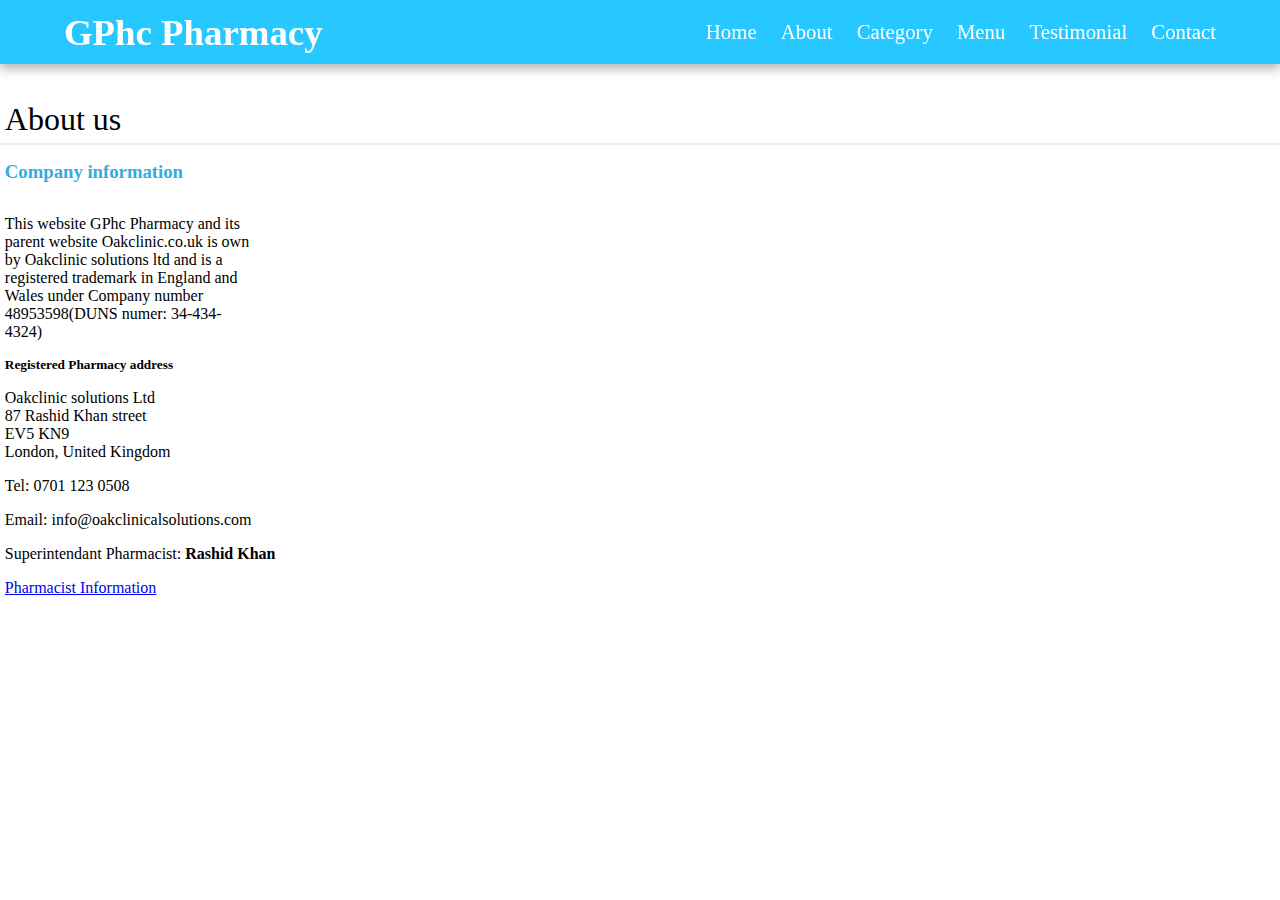
<file: about.html>
<!DOCTYPE html>
<html>
<head>
	<meta charset="utf-8">
	<meta name="viewport" content="width=device-width, initial-scale=1">
	<link rel="stylesheet" href="css/pharmacy.css">
	<title>About Us</title>
	<style>
		#sections {
			padding-top: 4rem;
		}

		#about h1 {
			padding: .3rem;
			margin-top: 2rem;
			font-weight: 300;
			border-bottom: 2px solid #eee;
		}
		#company-information {
			padding: 0 .3rem;
		}
		#company-information h3 {
		    color: #33ace0;
		    padding: 1rem 0;
		}
		#company-information p {
			margin: 1rem 0;
		}
		#super {
			font-weight: bold;
		}
    	@media (min-width: 1050px){
		    #company-info-text {
		    	width: 20%;
		    }
		}

	</style>
</head>
<body>
	<!-- Navbar -->
    <nav class="navbar">
        <div class="navbar-container container">
            <input type="checkbox" name="" id="">
            <div class="hamburger-lines">
                <span class="line line1"></span>
                <span class="line line2"></span>
                <span class="line line3"></span>
            </div>
            <ul class="menu-items">
                <li><a href="./index.html">Home</a></li>
                <li><a href="./about.html">About</a></li>
                <li><a href="#">Category</a></li>
                <li><a href="#">Menu</a></li>
                <li><a href="#">Testimonial</a></li>
                <li><a href="#">Contact</a></li>
            </ul>
            <h1 class="logo">GPhc Pharmacy <i class="fas fa-prescription-bottle-alt"></i> </h1>
        </div>
    </nav>

    <div id="sections">
    	<section id="about">
    		<h1>About us</h1>
    	</section>

    	<div id="company-information">
    		<h3>Company information</h3>
	    	<p id="company-info-text">This website GPhc Pharmacy and its parent website Oakclinic.co.uk is own by
	    		Oakclinic solutions ltd and is a registered trademark in England and Wales
	    		under Company number 48953598(DUNS numer: 34-434-4324)
	    	</p>
			
			<h5>Registered Pharmacy address</h5>
    		
    		<p>Oakclinic solutions Ltd<br>
    			87 Rashid Khan street<br>
    			EV5 KN9<br>
    			London, United Kingdom<br>
    		</p>
    		
    		<p>Tel: 0701 123 0508</p>
    		
    		<p>Email: info@oakclinicalsolutions.com</p>

    		<p>Superintendant Pharmacist: <span id="super">Rashid Khan</span></p>

    		<a href="https://www.pharmacyregulation.org/">Pharmacist Information</a> 

    

    	</div>

    </div>
</body>
</html>
</file>
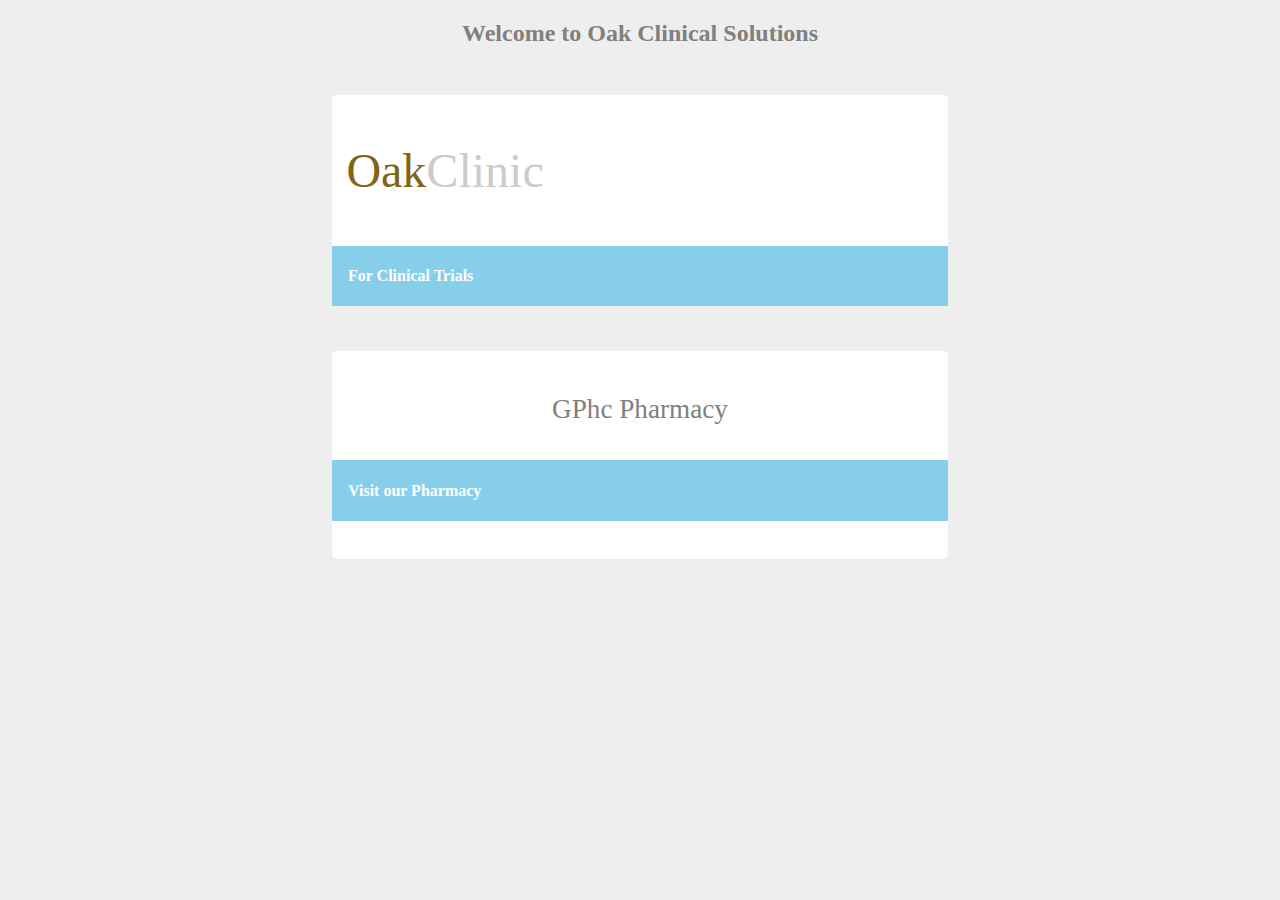
<file: old-index.html>
<!DOCTYPE html>
<html>
<head>
	<meta charset="utf-8">
	<meta name="viewport" content="width=device-width, initial-scale=1">
  	<link rel="stylesheet" href="https://use.fontawesome.com/releases/v5.6.3/css/all.css" integrity="sha384-UHRtZLI+pbxtHCWp1t77Bi1L4ZtiqrqD80Kn4Z8NTSRyMA2Fd33n5dQ8lWUE00s/" crossorigin="anonymous">
	<title>Oak Clinical Solutions</title>
	<style>
		body{
			background: #eee;
		}
		#heading {
			color: grey;
		}
		#links {
		    padding: 0rem 1rem;
		}

		.link-container {
	    	background: #fff;
			height: 13rem;
			width:  80%;
			margin: 3rem auto;
			border-radius: 5px;
			cursor: pointer;
		}


		/*Oak */
		#oak-link-content {
			font-size: 3rem;
			color: #CCC;
			padding: 3rem 0.3em;

		}
		#oak-link-content span{
			color: #806517;
		}

		/*GHPC*/
		#gphc-link-content {
	    	font-size: 1.7rem;
			color: grey;
			padding: 0.3em;	
		    padding-top: 1rem;
			text-align: center;
		}

		#gphc-link-content span i {
			color: red;
			font-size: 3rem;
		}
	

		.footer {
			padding: 0rem 1rem;
			display: flex;
		    justify-content: space-between;
		    align-items: center;
		    background: skyblue;
		    color: #fff;
		}
		@media (min-width: 1050px){
		    .link-container {
		    	width: 50%;
		    }
		    #heading {
		    	text-align: center;
		    }
		}
	</style>
</head>
<body>
	<h2 id="heading">Welcome to Oak Clinical Solutions</h2>
	<div id="links">
		<div class="link-container" id="oak-clinic-link">
			<div id="oak-link-content">
				<span><i class="fas fa-tree"></i> Oak</span>Clinic
			</div>

			<div class="footer"> 
				<h4>For Clinical Trials</h4>
				<i class="fas fa-chevron-right"></i>
			</div>

		</div>

		<div class="link-container" id="gphc-pharmacy">
			
			<div id="gphc-link-content">
				<span><i class="fas fa-prescription-bottle-alt"></i></span>
				<p>GPhc Pharmacy</p>
			</div>

			<div class="footer"> 
				<h4>Visit our Pharmacy</h4>
				<i class="fas fa-chevron-right"></i>
			</div>

		</div>	
	</div>

	<script>
		document.getElementById('oak-clinic-link').addEventListener('click', () => {
			window.location.href = './oak.html'
		})
		document.getElementById('gphc-pharmacy').addEventListener('click', () => {
			window.location.href = './pharmacy.html'
		})

	</script>

</body>
</html>
</file>
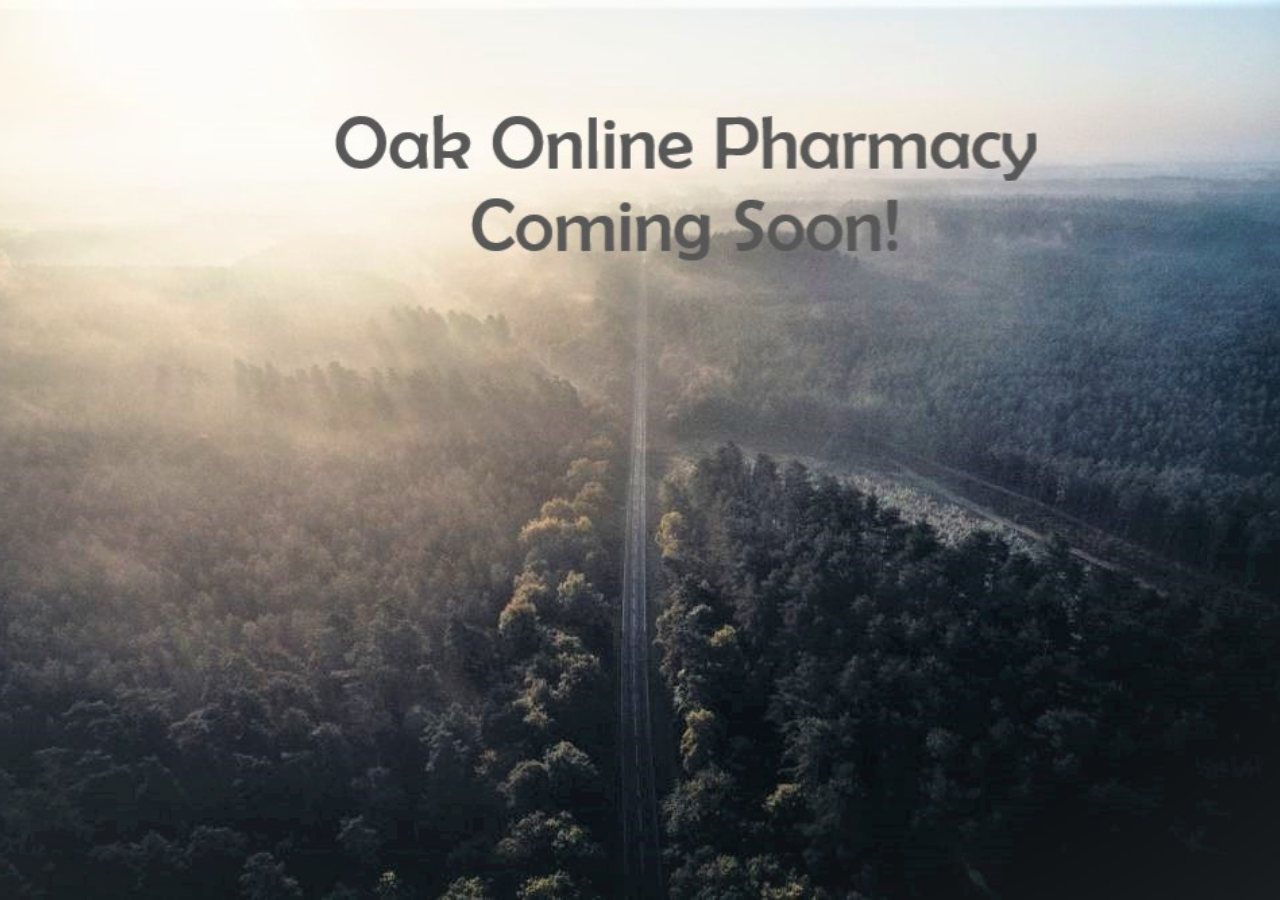
<file: pharmacy.html>
<html lang="en">
<head>
    <meta charset="UTF-8">
    <meta http-equiv="X-UA-Compatible" content="IE=edge">
    <meta name="viewport" content="width=device-width, initial-scale=1.0">
  	<link rel="stylesheet" href="https://use.fontawesome.com/releases/v5.6.3/css/all.css" integrity="sha384-UHRtZLI+pbxtHCWp1t77Bi1L4ZtiqrqD80Kn4Z8NTSRyMA2Fd33n5dQ8lWUE00s/" crossorigin="anonymous">
    <link rel="stylesheet" href="css/pharmacy.css">
    <title>GPHC PHARMACY</title>
    <style>
/*    	body {
    		background: #f2f5fc;
    	}*/
    	#top {
    		padding-top: 4rem;
    	}

    	/*Options*/
    	#options-header {
    		padding: 2rem 0;
    	}
    	#options-header h1 {
    		color: #006CB9;
    		text-align: center;
    	}
    	#options-container {
    		display: flex;
		    flex-wrap: wrap;
    	}

    	.option {
    		width: 45%;
    		height: 9rem;
    		background: black;
    		margin: 2.5%;
    		border-radius: 10px;
    	}
    	.option-img {
    		background: #29ABE2;
		    width: 100%;
    		height: 25%;
    		display: flex;
		    justify-content: center;
		    align-items: center;
		    border-bottom-left-radius: 10px;
    		border-bottom-right-radius: 10px;
    	}
    	.option-img p {
    		color: #fff;
    	}
    	#options button {
    		border: none;
		    display: flex;
		    margin: 1rem auto;
		    color: #fff;
		    background: blue;
		    padding: 1rem;
		    border-radius: 5px;
    	}

    	/*Pharmacists*/
    	#pharmacists {
    		margin: 1rem 0;
    		background: #fff;
    	}
    	#pharmacists h1 {
    		text-align: center;
    		color: #006CB9;
    		padding: 1rem 0;
    	}
    	#pharmacists p {
    		text-align: center;
    		color: grey;
    		padding: 1rem 0;
    	}
    	.pharmacist {
    		display: flex;
    		margin: 2rem 0;
    	}

    	.pharmacist-img img {
    		height: 11rem;
    		margin-right: 1rem;
    	}

    	.pharmacist-heading h1 {
    		text-align: start;
    	}
    	.pharmacist-heading p {
    		text-align: start !important;
    	}
    	.pharmacist-text h5 {
    		color: #29ABE2;
    	}

    	/*Video*/
    	#video {
    		margin: 1rem 0;
    	}
    	#video h1 {
    		color: #006CB9;
    		text-align: center;
    		margin: 1rem 0;
    	}

    	/*About*/
    	#about {
    		margin: 1rem 0;
    	}
    	#about {
    		text-align: center;
    	}
    	#about h4 {
    		color: green;
    		cursor: pointer;
    	}
    	#about h4 i {
    		color: red;
    	}






    	@media (min-width: 850px){
		    #sections {
		    	width: 70%;
    			margin: auto;
		    }
		}
    	@media (min-width: 1050px){
		    #sections {
		    	width: 50%;
    			margin: auto;
		    }
		}
    	@media (min-width: 1450px){
		    #sections {
		    	width: 40%;
    			margin: auto;
		    }
		}
		#temporary-container {
		    font-family: sans-serif;
		    text-align: center;
		    height: 100vh;
		    background: url(./img/online-pharmacy-soon.jpg) fixed center no-repeat;
		    background-size: cover;
		    color: black;
		    font-size: 1.2rem;
		}
    </style>
</head>
<body>
	<div id="temporary-container"></div>

<!--     <nav class="navbar">
        <div class="navbar-container container">
            <input type="checkbox" name="" id="">
            <div class="hamburger-lines">
                <span class="line line1"></span>
                <span class="line line2"></span>
                <span class="line line3"></span>
            </div>
            <ul class="menu-items">
                <li><a href="./index.html">Home</a></li>
                <li><a href="./about.html">About</a></li>
                <li><a href="#">Category</a></li>
                <li><a href="#">Menu</a></li>
                <li><a href="#">Testimonial</a></li>
                <li><a href="#">Contact</a></li>
            </ul>
            <h1 class="logo">GPhc Pharmacy <i class="fas fa-prescription-bottle-alt"></i> </h1>
        </div>
    </nav>

    <div id="sections">

	    <section id="top">
	       	<div id="banner">
				<img src="https://st3.depositphotos.com/1258191/17023/i/600/depositphotos_170238576-stock-photo-confident-doctor-with-arms-crossed.jpg" width="100%" height="200">
			</div>	
	    </section>

	   <section id="options">
	   		<div id="options-header">
	   			<h1>Prescriptions in a few <h1>
				<h1>Easy steps<h1>
	   		</div>
	   		<div id ="options-container">
	   			<div class="option">
	   				<img src="https://www.medexpress.co.uk/images/medexpress-resources/img/thumbnails/ed.webp" width="100%" height="75%">
	   				<div class="option-img">
	   					<p>Erectile Dysfunction</p>
	   				</div>
	   			</div>
	   			<div class="option">
	   				<img src="https://www.medexpress.co.uk/images/336x240/product-images/coronavirus-home-test-kit.webp" width="100%" height="75%">
	   				<div class="option-img">
	   					<p>COVID-19 Testing</p>
	   				</div>
	   			</div>
	   			<div class="option">
	   				<img src="https://www.medexpress.co.uk/images/medexpress-resources/img/thumbnails/migraine.webp" width="100%" height="75%">
	   				<div class="option-img">
	   					<p>Migraine</p>
	   				</div>
	   			</div>
				<div class="option">
	   				<img src="https://www.medexpress.co.uk/images/medexpress-resources/img/thumbnails/period-delay.webp" width="100%" height="75%">
	   				<div class="option-img">
	   					<p>Period Delay</p>
	   				</div>
	   			</div>
	   			<div class="option">
	   				<img src="https://www.medexpress.co.uk/images/medexpress-resources/img/thumbnails/inhaler.webp" width="100%" height="75%">
	   				<div class="option-img">
	   					<p>Asthma</p>
	   				</div>
	   			</div>
	   			<div class="option">
	   				<img src="https://www.medexpress.co.uk/images/medexpress-resources/img/thumbnails/sexual-health.webp" width="100%" height="75%">
	   				<div class="option-img">
	   					<p>Herpes</p>
	   				</div>
	   			</div>
	   			<div class="option">
	   				<img src="https://www.medexpress.co.uk/images/medexpress-resources/img/thumbnails/acne.webp" width="100%" height="75%">
	   				<div class="option-img">
	   					<p>Acne</p>
	   				</div>
	   			</div>
	   			<div class="option">
	   				<img src="https://www.medexpress.co.uk/images/medexpress-resources/img/thumbnails/hair-loss.webp" width="100%" height="75%">
	   				<div class="option-img">
	   					<p>Hair Loss</p>
	   				</div>
	   			</div>
	   		</div>
	   		<button>View More Treatements</button>
	   </section>

	   <section id="pharmacists">
	   		<h1>Our Qualified Team</h1>
	   		<p>Our doctors are UK based and are registerd with the General Pharmaceutical Council(GPhc)</p>
	   		<div class="pharmacists-containers">
	   			<div class="pharmacist">
	   				<div class="pharmacist-img">
	   					<img src="https://www.medexpress.co.uk/images/medexpress-resources/img/staff/clare-morrison.webp">
	   				</div>
	   				<div class="pharmacist-text">
	   					<div class="pharmacist-heading">
   							<h3>Dr Clare Morrison</h3>
	   						<p>General Practitioner Consultant</p>
	   					</div>
	   					<h5>GMC 3441561</h5>
	   				</div>
	   			</div>
	   			<div class="pharmacist">
	   				<div class="pharmacist-img">
	   					<img src="https://www.medexpress.co.uk/images/medexpress-resources/img/staff/avnish-patel.webp">
	   				</div>
	   				<div class="pharmacist-text">
	   					<div class="pharmacist-heading">
   							<h3>Dr Rashid Khan</h3>
	   						<p>Pharmacist</p>
	   					</div>
	   					<h5>GMC 2343433</h5>
	   				</div>
	   			</div>
	   			<div class="pharmacist">
	   				<div class="pharmacist-img">
	   					<img src="https://www.medexpress.co.uk/images/medexpress-resources/img/staff/liyya-patel.webp">
	   				</div>
	   				<div class="pharmacist-text">
	   					<div class="pharmacist-heading">
   							<h3>Dr Liyya Patel</h3>
	   						<p>Superintedant Pharmacist</p>
	   					</div>
	   					<h5>GMC 3441561</h5>
	   				</div>
	   			</div>
	   		</div>
	   </section>

	   <section id="video">
	   		<h1>Watch our video</h1>
	   		<iframe width="100%" height="315" src="https://www.youtube.com/embed/fVYZfhmCBKw?controls=0" title="YouTube video player" frameborder="0" allow="accelerometer; autoplay; clipboard-write; encrypted-media; gyroscope; picture-in-picture" allowfullscreen></iframe>
	   </section>

	   <section id="about">
	   		<h4>Learn About Us Today <i class="fas fa-arrow-right"></i> </h4>
	   </section>
   </div>
   <script>
   		document.getElementById('about').addEventListener('click', () => {
			window.location.href = './about.html'
		})
   </script> -->
</body>
</html>
</file>
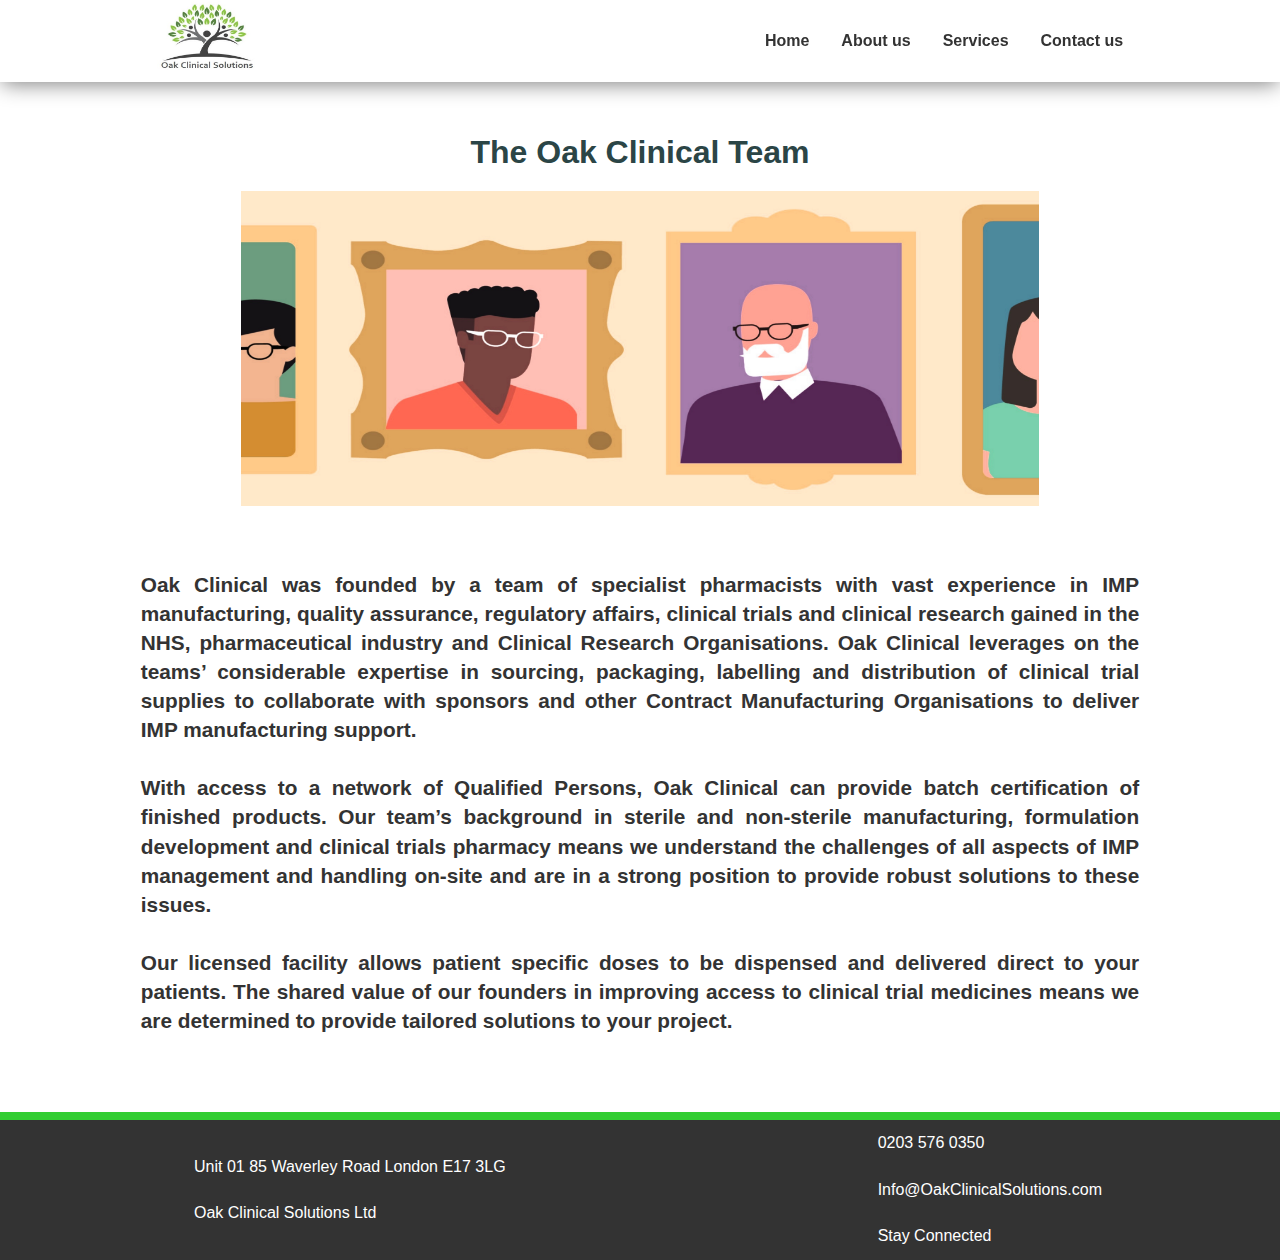
<file: team.html>
<!DOCTYPE html>
<html>
<head>
	<meta charset="utf-8">
	<meta name="viewport" content="width=device-width, initial-scale=1">
	  <meta http-equiv="X-UA-Compatible" content="ie=edge">
  <link rel="stylesheet" href="https://use.fontawesome.com/releases/v5.6.3/css/all.css" integrity="sha384-UHRtZLI+pbxtHCWp1t77Bi1L4ZtiqrqD80Kn4Z8NTSRyMA2Fd33n5dQ8lWUE00s/" crossorigin="anonymous">
  <link rel="stylesheet" href="css/style.css">
  <link rel="stylesheet" media="screen and (max-width: 768px)" href="css/mobile.css">
  <link rel="stylesheet" media="screen and (min-width: 1100px)" href="css/widescreen.css">
  <title>Oak Clinic | Pharmacy</title>
  <style>
  	#main-footer {

  	}
  	#team-header {

  		
  	}
  	
  	#team-header-img {
      height: 35vh;
	    width: 80%;
	    margin: 0 auto;
  	}
  	#team-header img{
  		width: 100%;
  		height: 100%;
  	}
  
  </style>
</head>
<body>
	<nav id="navbar">
	    <h1 class="logo">
	      <img width="100" height="70" src="./img/logo3.jpg">
	    </h1>
	    <ul>
	      <li><a href="./index.html">Home</a></li>
	      <!-- <li id="about-btn"><a href="javascript:void(0);">About</a></li> -->

	       <div class="dropdown">
	          <button class="dropbtn">About us
	            <i class="fa fa-caret-down"></i>
	          </button>
	          <div class="dropdown-content">
	            <a href="./vision.html">Our Vision</a>
	            <a href="./values.html">Our Values</a>
	            <a href="./team.html">Our Team</a>
	          </div>
	        </div>

	      <li><a href="./index.html#services">Services</a></li>

<!-- 	      <div class="dropdown">
	        <button class="dropbtn">Resources
	          <i class="fa fa-caret-down"></i>
	        </button>
	        <div class="dropdown-content">
	          <a href="#">News</a>
	          <a href="#">RSS Feed</a>
	        </div>
	      </div> -->
	      
	      <li><a href="./contact.html">Contact us</a></li>
	    </ul>
    </nav>

    <section>
    	
    	<div id="team-container">
    		
    		<div id="team-content-filter">
    			<div id="team-header" class="pages-header">
    				<h1 class="pages-header">The Oak Clinical Team</h1>
    				<div id="team-header-img">
    					<img src="./img/team.jpg">
    				</div>
    				
    			</div>

	    		<p id="team-meambers-info">Oak Clinical was founded by a team of specialist pharmacists with vast experience in IMP manufacturing, quality assurance, regulatory affairs, clinical trials and clinical research gained in the NHS, pharmaceutical industry and Clinical Research Organisations. Oak Clinical leverages on the teams’ considerable expertise in sourcing, packaging, labelling and
				distribution of clinical trial supplies to collaborate with sponsors and other Contract
				Manufacturing Organisations to deliver IMP manufacturing support. <br><br>
				
				With access to a network of Qualified Persons, Oak Clinical can provide batch certification of
				finished products. Our team’s background in sterile and non-sterile manufacturing,
				formulation development and clinical trials pharmacy means we understand the challenges
				of all aspects of IMP management and handling on-site and are in a strong position to
				provide robust solutions to these issues. <br><br>

				Our licensed facility allows patient specific doses to be dispensed and delivered direct to
				your patients. The shared value of our founders in improving access to clinical trial
				medicines means we are determined to provide tailored solutions to your project.
				<br><br>


			</p>
				
			</div>
    	</div>
    </section>


	<footer id="main-footer">
    <div id="contact-home-full">
      <div id="contact-home-left">
        <div class="contact-home-object">
          <i class="fas fa-map-marker-alt"></i>
          <p>Unit 01 85 Waverley Road London E17 3LG</p>
        </div>
        <div class="contact-home-object">
          <i class="fas fa-copyright"></i>
          <p>Oak Clinical Solutions Ltd</p>
        </div>
      </div>

      <div id="contact-home-right">
        <div class="contact-home-object">
          <i class="fas fa-mobile-alt"></i>
          <p>0203 576 0350</p>
        </div>
        <div class="contact-home-object">
          <i class="fas fa-at"></i>
          <p><a href="mailto:Info@OakClinicalSolutions.com">Info@OakClinicalSolutions.com</a></p>
        </div>
        <div class="contact-home-object">
          <i class="fab fa-linkedin"></i>
          <p><a href="https://www.linkedin.com/company/oak-clinical-solutions-ltd/about/?viewAsMember=true">Stay Connected</a></p>
        </div> 
      </div>
    </div>
  </footer>

</body>
</html>
</file>
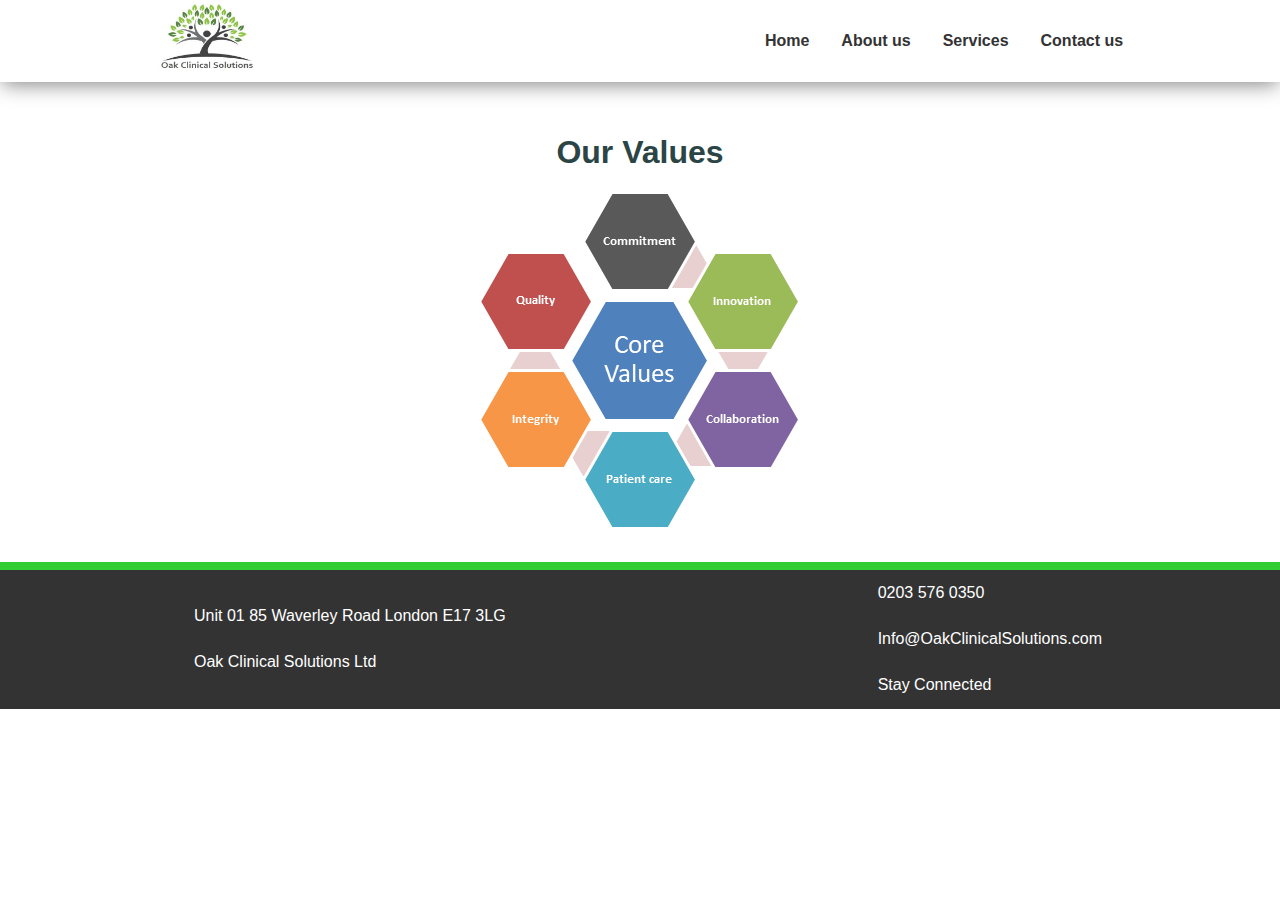
<file: values.html>
<!DOCTYPE html>
<html>
<head>
	<meta charset="utf-8">
	<meta name="viewport" content="width=device-width, initial-scale=1">
	<title></title>
 <link rel="stylesheet" href="https://use.fontawesome.com/releases/v5.6.3/css/all.css" integrity="sha384-UHRtZLI+pbxtHCWp1t77Bi1L4ZtiqrqD80Kn4Z8NTSRyMA2Fd33n5dQ8lWUE00s/" crossorigin="anonymous">
  <link rel="stylesheet" href="css/style.css">
  <link rel="stylesheet" media="screen and (max-width: 768px)" href="css/mobile.css">
  <link rel="stylesheet" media="screen and (min-width: 1100px)" href="css/widescreen.css">

  <style>
    #values-content {
      padding: 2rem 0;
    }
  	#values-content-img {
  		display: flex;
	    justify-content: center;
	    align-items: center;
  	}
  </style>
</head>
<body>
	<nav id="navbar">
	    <h1 class="logo">
	      <img width="100" height="70" src="./img/logo3.jpg">
	    </h1>
	    <ul>
	      <li><a href="./index.html">Home</a></li>
	       <div class="dropdown">
	          <button class="dropbtn">About us
	            <i class="fa fa-caret-down"></i>
	          </button>
	          <div class="dropdown-content">
	            <a href="./vision.html">Our Vision</a>
	            <a href="./values.html">Our Values</a>
	            <a href="./team.html">Our Team</a>
	          </div>
	        </div>

	      <li><a href="./index.html#services">Services</a></li>
	      
	      <li><a href="./contact.html">Contact us</a></li>
	    </ul>
    </nav>

    <section id="values-content">
      <h1 class="pages-header">Our Values</h1>

      <div id="values-content-img">
        <img src="./img/values2.png">
      </div>
    </section>

<footer id="main-footer">
    <div id="contact-home-full">
      <div id="contact-home-left">
        <div class="contact-home-object">
          <i class="fas fa-map-marker-alt"></i>
          <p>Unit 01 85 Waverley Road London E17 3LG</p>
        </div>
        <div class="contact-home-object">
          <i class="fas fa-copyright"></i>
          <p>Oak Clinical Solutions Ltd</p>
        </div>
      </div>

      <div id="contact-home-right">
        <div class="contact-home-object">
          <i class="fas fa-mobile-alt"></i>
          <p>0203 576 0350</p>
        </div>
        <div class="contact-home-object">
          <i class="fas fa-at"></i>
          <p><a href="mailto:Info@OakClinicalSolutions.com">Info@OakClinicalSolutions.com</a></p>
        </div>
        <div class="contact-home-object">
          <i class="fab fa-linkedin"></i>
          <p><a href="https://www.linkedin.com/company/oak-clinical-solutions-ltd/about/?viewAsMember=true">Stay Connected</a></p>
        </div> 
      </div>
    </div>
  </footer>
</body>
</html>
</file>
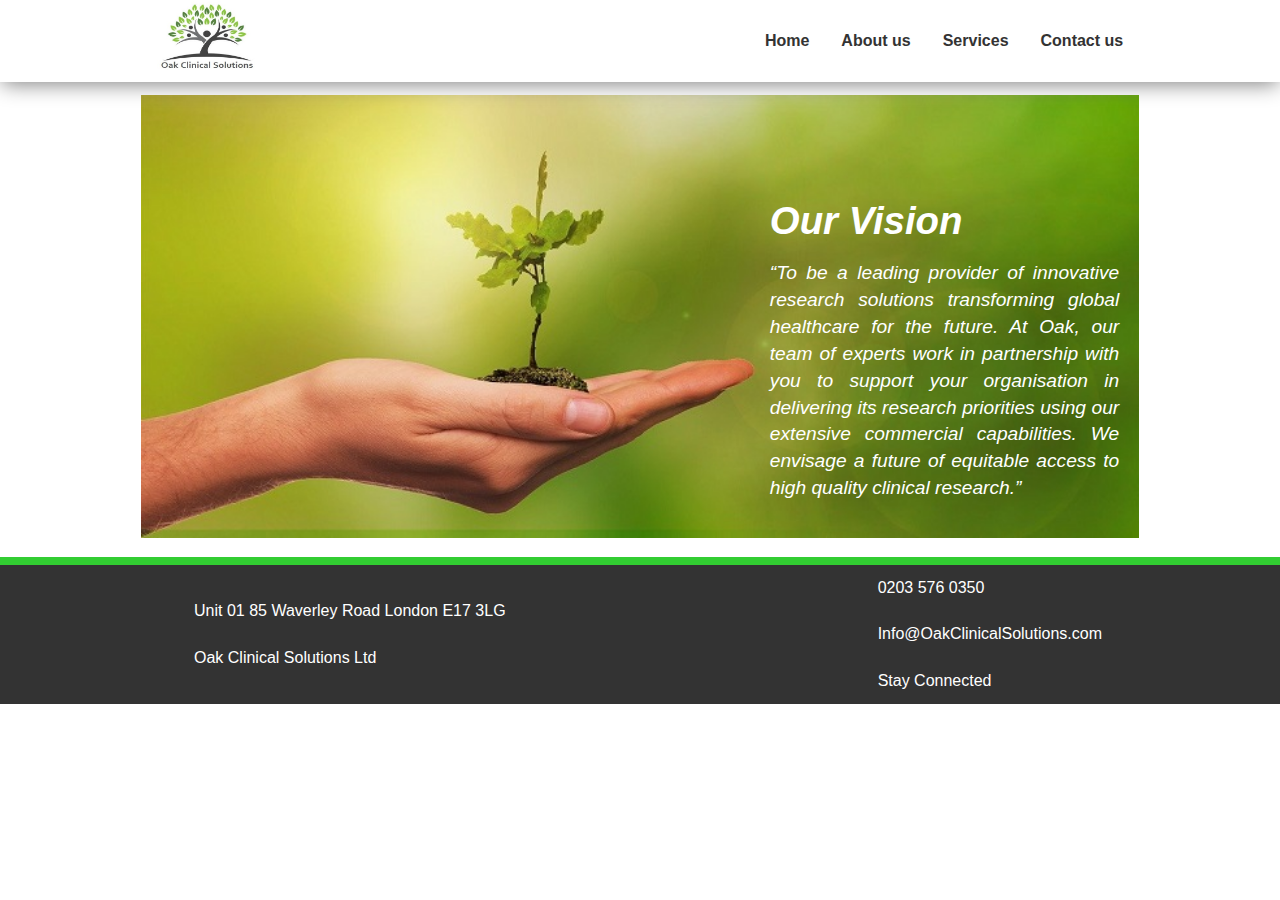
<file: vision.html>
<!DOCTYPE html>
<html>
<head>
	<meta charset="utf-8">
	<meta name="viewport" content="width=device-width, initial-scale=1">
	  <meta http-equiv="X-UA-Compatible" content="ie=edge">
  <link rel="stylesheet" href="https://use.fontawesome.com/releases/v5.6.3/css/all.css" integrity="sha384-UHRtZLI+pbxtHCWp1t77Bi1L4ZtiqrqD80Kn4Z8NTSRyMA2Fd33n5dQ8lWUE00s/" crossorigin="anonymous">
  <link rel="stylesheet" href="css/style.css">
  <link rel="stylesheet" media="screen and (max-width: 768px)" href="css/mobile.css">
  <link rel="stylesheet" media="screen and (min-width: 1100px)" href="css/widescreen.css">
  <title>Oak Clinic | Pharmacy</title>
  <style>

    #vision-content {
      margin: 1% 11%;
    }

    #vision-content h1 {
    }
    #vision-image-container {
      position: relative;
    }
    #vision-image-container #vision-content-text {
      position: absolute;
      top: 0;
      margin-left: 63%;
      margin-top: 10%;
      margin-right: 2%;
      font-style: italic;
      color: #fff;
      font-size: 1.5vw;
    }
    #vision-content-text p {
      text-align: justify;
    }

    #vision-img img {
      width: 100%;
      height: 100%;
    }

    @media(max-width: 900px) {
    /*Vision*/
      #vision-content h1 {
          text-align: center;
      }
      #vision-content {
        margin: 1%;
      }
      #vision-img {
        height: 29rem;
      }
      #vision-image-container #vision-content-text {
        margin-left: initial; 
        margin-top: initial; 
        margin-right:initial; 
        font-style: initial;
        color: #fff;
        font-size: 1.3rem;
        padding: 0 1rem;
        /*font-weight: bold;*/
      }

    }

  </style>
</head>
<body>
  <nav id="navbar">
    <h1 class="logo">
      <img width="100" height="70" src="./img/logo3.jpg">
    </h1>
    <ul>
      <li><a href="./index.html">Home</a></li>
      <!-- <li id="about-btn"><a href="javascript:void(0);">About</a></li> -->

       <div class="dropdown">
          <button class="dropbtn">About us
            <i class="fa fa-caret-down"></i>
          </button>
          <div class="dropdown-content">
            <a href="./vision.html">Our Vision</a>
            <a href="./values.html">Our Values</a>
            <a href="./team.html">Our Team</a>
          </div>
        </div>

      <li><a href="./index.html#services">Services</a></li>
      <li><a href="./contact.html">Contact us</a></li>
    </ul>
  </nav>

  

  <section id="vision-content">
    <div id="vision-image-container">
      

      <div id="vision-content-text">
        <h1>Our Vision</h1>
        <p>
        “To be a leading provider of innovative research solutions transforming global healthcare for the future. At Oak, our team of experts work in partnership with you to support your organisation in delivering its research priorities using our extensive commercial capabilities. We envisage a future of equitable access to high quality clinical research.”</p>
      </div>
      <div id="vision-img">
        <img src="./img/vision.jpg">
      </div>
    </div>

  </section>

<footer id="main-footer">
    <div id="contact-home-full">
      <div id="contact-home-left">
        <div class="contact-home-object">
          <i class="fas fa-map-marker-alt"></i>
          <p>Unit 01 85 Waverley Road London E17 3LG</p>
        </div>
        <div class="contact-home-object">
          <i class="fas fa-copyright"></i>
          <p>Oak Clinical Solutions Ltd</p>
        </div>
      </div>

      <div id="contact-home-right">
        <div class="contact-home-object">
          <i class="fas fa-mobile-alt"></i>
          <p>0203 576 0350</p>
        </div>
        <div class="contact-home-object">
          <i class="fas fa-at"></i>
          <p><a href="mailto:Info@OakClinicalSolutions.com">Info@OakClinicalSolutions.com</a></p>
        </div>
        <div class="contact-home-object">
          <i class="fab fa-linkedin"></i>
          <p><a href="https://www.linkedin.com/company/oak-clinical-solutions-ltd/about/?viewAsMember=true">Stay Connected</a></p>
        </div> 
      </div>
    </div>
  </footer>
</body>
</html>
</file>
<file: css/pharmacy.css>
*,
*::after,
*::before{
    box-sizing: border-box;
    padding: 0;
    margin: 0;
}

.html{
    font-size: 62.5%;
}

.navbar input[type="checkbox"],
.navbar .hamburger-lines{
    display: none;
}

.container{
    max-width: 1200px;
    width: 90%;
    margin: auto;
}

.navbar{
    box-shadow: 0px 5px 10px 0px #aaa;
    position: fixed;
    width: 100%;
    background: deepskyblue;
    color: #fff;
    opacity: 0.85;
    z-index: 100;
}

.navbar-container{
    display: flex;
    justify-content: space-between;
    height: 64px;
    align-items: center;
}

.menu-items{
    order: 2;
    display: flex;
}
.logo{
    order: 1;
    font-size: 2.3rem;
}
.logo i {
    font-size: 1.5rem;
}

.menu-items li{
    list-style: none;
    margin-left: 1.5rem;
    font-size: 1.3rem;
}

.navbar a{
    color: #fff;
    text-decoration: none;
    font-weight: 500;
    transition: color 0.3s ease-in-out;
}

.navbar a:hover{
    color: #117964;
}

@media (max-width: 768px){
    .navbar{
        opacity: 0.95;
    }

    .navbar-container input[type="checkbox"],
    .navbar-container .hamburger-lines{
        display: block;
    }

    .navbar-container{
        display: block;
        position: relative;
        height: 64px;
    }

    .navbar-container input[type="checkbox"]{
        position: absolute;
        display: block;
        height: 32px;
        width: 30px;
        top: 20px;
        left: 20px;
        z-index: 5;
        opacity: 0;
        cursor: pointer;
    }

    .navbar-container .hamburger-lines{
        display: block;
        height: 20px;
        width: 20px;
        position: absolute;
        top: 20px;
        left: 20px;
        z-index: 2;
        display: flex;
        flex-direction: column;
        justify-content: space-between;
    }

    .navbar-container .hamburger-lines .line{
        display: block;
        height: 4px;
        width: 100%;
        border-radius: 10px;
        background: #fff;
    }
    
    .navbar-container .hamburger-lines .line1{
        transform-origin: 0% 0%;
        transition: transform 0.3s ease-in-out;
    }

    .navbar-container .hamburger-lines .line2{
        transition: transform 0.2s ease-in-out;
    }

    .navbar-container .hamburger-lines .line3{
        transform-origin: 0% 100%;
        transition: transform 0.3s ease-in-out;
    }

    .navbar .menu-items{
        padding-top: 100px;
        background: deepskyblue;
        height: 100vh;
        max-width: 300px;
        transform: translate(-150%);
        display: flex;
        flex-direction: column;
        margin-left: -40px;
        padding-left: 40px;
        transition: transform 0.5s ease-in-out;
        overflow: scroll;
    }

    .navbar .menu-items li{
        margin-bottom: 1.8rem;
        font-size: 1.1rem;
        font-weight: 500;
    }

    .logo {
        position: absolute;
        top: 12px;
        right: 58px;
        font-size: 1.8rem;
        font-weight: 500;
    }

    .navbar-container input[type="checkbox"]:checked ~ .menu-items{
        transform: translateX(0);
    }

    .navbar-container input[type="checkbox"]:checked ~ .hamburger-lines .line1{
        transform: rotate(45deg);
    }

    .navbar-container input[type="checkbox"]:checked ~ .hamburger-lines .line2{
        transform: scaleY(0);
    }

    .navbar-container input[type="checkbox"]:checked ~ .hamburger-lines .line3{
        transform: rotate(-45deg);
    }

}

@media (max-width: 500px){
    .navbar-container input[type="checkbox"]:checked ~ .logo{
        display: none;
    }
}
</file>
<file: css/style.css>
@import url('https://fonts.googleapis.com/css?family=Roboto');

* {
  box-sizing: border-box;
  margin:0;
  padding: 0;
}

body {
  font-family: sans-serif;
  line-height: 1.4;
  width: 100%;
}

a {
  text-decoration: none;
  color: #fff;
}

p {
  margin: 0.75rem 0;
}

/* Utility Classes */
.container {
  max-width: 1100px;
  margin: auto;
  padding: 0 2rem;
  overflow: hidden;
}

.text-center {
  text-align:center;
}
.logo {
  font-family: sans-serif;
  margin: 0 1rem;
}
.text-primary {
  color: lawngreen;
}

.bg-light {
  background: #f4f4f4;
  color: #333;
}

.bg-dark {
  background: #333;
  color: #fff;
}

.bg-primary {
  background: #333;
  color: #fff;
}

.l-heading {
  font-size: 4vw;
  margin-bottom: 0.75rem;
  line-height: 1.1;
  font-weight: 100;
}
.pages-header {
  color: #2b4546;
  text-align: center;
  width: 100%;
  padding: 1rem 0;
}

.m-heading {
  font-size: 2rem;
  margin-bottom: 0.75rem;
  line-height: 1.1;
}

.lead {
  font-size: 1.5vw;
  margin-bottom: 2rem;
}

.py-1 { padding: 1.5rem 0; }
.py-2 { padding: 2rem 0; }
.py-3 { padding: 3rem 0; }

.p-1 { padding: 1.5rem; }
.p-2 { padding: 2rem; }
.p-3 { padding: 3rem; }

.btn {
  display: inline-block;
  color: #fff;
  background: #333;
  padding: 0.5rem 2rem;
  border: none;
  border-radius: 5px;
}

.btn:hover {
  background: #7ab436;
}

.btn-dark {
  background: lawngreen;
  color: #fff;
}

.list {
  margin: 0.5rem 0;
  list-style: none;
}

.list li {
  padding: 0.5rem 0;
  border-bottom: #444 dotted 1px;
}

/* Navbar */
#navbar {
  display: flex;
  position: sticky;
  top:0;
  background: #fff;
  color: #333;
  justify-content: space-between;
  z-index: 1;
  padding: 0 11%;
  /*box-shadow: 0px 1px 34px darkslategrey;*/
  box-shadow: 0 4px 20px -2px gray
}

#navbar ul {
  display: flex;
  align-items: center;
  list-style: none;

}

#navbar ul li a {
  color: #333;
  padding: 0.75rem;
  margin: 0 0.25rem;
  font-family: sans-serif;
  font-weight: bold;
}

#navbar ul li a:hover {
  background: #333;
  border-radius: 5px;
}



/* The dropdown container */
.dropdown {
  float: left;
  overflow: hidden;
}

/* Dropdown button */
.dropdown .dropbtn {
  font-size: 16px;
  font-weight: bold;
  border: none;
  outline: none;
  color: #333;
  padding: 14px 16px;
  background-color: inherit;
  font-family: inherit; /* Important for vertical align on mobile phones */
  margin: 0; /* Important for vertical align on mobile phones */
}

/* Add a red background color to navbar links on hover */
#navbar a:hover {
  background-color: #333;
  color: #fff;
}

/* Dropdown content (hidden by default) */
.dropdown-content {
  display: none;
  position: absolute;
  background-color: #f9f9f9;
  min-width: 160px;
  box-shadow: 0px 8px 16px 0px rgba(0,0,0,0.2);
  z-index: 1;
}
.dropdown-content a:nth-child(3){
  border-top: 1px dotted #CCC;
}

/* Links inside the dropdown */
.dropdown-content a {
  float: none;
  color: black;
  padding: 12px 16px;
  text-decoration: none;
  display: block;
  text-align: left;
  font-weight: bold;
}

/* Add a grey background color to dropdown links on hover */
.dropdown-content a:hover {
  /*background-color: #ddd;*/
}

/* Show the dropdown menu on hover */
.dropdown:hover .dropdown-content {
  display: block;
}





/* Showcase */
#showcase {
    height: 65vh;
    color: #2b4546;
    /*margin: 0 11%;*/
    position: relative;
/*    background: #333 url(../img/showcase2.jpg) no-repeat center center/cover;
*/}
#showcase-img {
  height: 65vh;

}
#showcase-img img {
  height: 100%;
  width: 100%;
}

#showcase .showcase-content {
  position: absolute;
  top: 0;
  left: 0;
  width: 100%;
  height: 65vh;
  display: flex;
  flex-direction: column;
  text-align: center;
  justify-content: center;
  align-items: center;
  padding: 0 2rem;
  padding-left: 5rem;
  padding-top: 5rem;
  
}

/* Section: What We Do */
#what .items {
  display: flex;
  padding: 1rem;
}

#what .items .item {
  flex: 1;
  text-align: center;
  padding: 1rem;
}

#what .items .item i {
  background: #333;
  padding: 1rem;
  border-radius: 50%;
  margin-bottom: 1rem;
}

/* Section: Who We Are */
#who {
  display: flex;
}

#who div {
  flex: 1;
}

#who .who-img {
  background: url('../img/people.jpg') no-repeat center center/cover;
}

/* Section: Clients */
#clients .items {
  display: flex;
}

#clients .items img {
  display: block;
  margin: auto;
  width: 60%;
}

/* Section: Contact */
#contact {
/*  display: flex;
  height: 91vh;
  flex-direction: column;
  background: #fff;
  align-items: center;
  justify-content: center;*/
  margin: 2% 25%;
  padding: 1rem;
  box-shadow: 1px 1px 3px 0px lawngreen, -1px -1px 3px 0px lawngreen;
}

#contact-info-container {
  text-align: center;
  color: #333;
/*  padding: 1rem;
display: flex;
    flex-direction: column;
    align-items: center;
  background: gray;
  color: #fff;
    margin: 0rem auto;
    padding: 1rem 0rem;
    width: 40%;*/
}
.contact-items {
  display: flex;
  justify-content: center;
}
.contact-items a {
  color: black;
}

#contact .map, #contact .contact-form {
/*  width: 40%;
  margin: 0rem auto;
  background: gray;
  padding-bottom: 2rem;*/
}


#message {
  height: 5rem;
  width: 90% !important;
}

#contact .contact-form label {
  display: block;
  color: #fff;
}

#contact .contact-form input,
#contact .contact-form textarea {
  width: 55%;
  padding: 0.5rem;
  border: 1px solid #ccc;
  font-family: inherit;
}


#send-mail {
  width: 10%;
  background: #7ab436;
  margin: 1% 0;
}
.map {
      display: flex;
    justify-content: center;
    background: #eee;
}



/*Services */
.services-container {
  display: flex;
  margin: 1.5rem auto;
  width: 60%;
  flex-wrap: wrap;
  padding: 5rem 0;
}
.service {
  width: 30%;
  display: flex;
  flex-direction: column;
  justify-content: center;
  align-items: center;
  margin: 4% 0;
  margin-right: 3%;
}
.service h1 {
  color: darkslategrey;
  font-family: system-ui;
}
.service img {
  margin-top: 1rem;
}

#newvalue-container {
/*  width: 60%;
  margin: 0 auto;*/
}

.newvalue {
  display: flex;
  width: 100%;
  height: 22rem;
}

.newvalue-text {
  padding: 3rem;
  width: 50%;
  background: #333;
  font-size: 1.4rem;
  color: #fff;
  display: flex;
  flex-direction: column;
  justify-content: center;
}
.newvalue-text p {
  text-align: justify;
}
.newvalue-text h1 {
  color: lawngreen;
}
.newvalue-img {
  width: 50%;
  flex-shrink: 0;
}
.newvalue-img img{
  height: 100%;
  width: 100%;
  object-fit: cover;
}
.newvalue-img h1 {
  font-weight: 500;
  color: darkslategrey;
  font-family: system-ui;
}


#contact-home {

}
#contact-home-full {
  color: #fff;
  background: #333;
  display: flex;
  justify-content: space-around;
  align-items: center;
  border-top: 8px solid limegreen;
}

.contact-home-object {
  display: flex;
  align-items: center;
}

.contact-home-object i {
  margin-right: 1rem;
}






#team-container {
  
  font-family: sans-serif;
/*  background: url(../img/team-min.jpg) fixed center no-repeat;
  background-size: cover;
  color: #fff;*/
}

#team-content-filter {
  margin: 1rem 11%;

}

#team-content-filter p {
  margin-top: 3rem;
  color: #333;
  text-align: justify;

}

#team-meambers-info {
  margin-bottom: 3rem;
  font-weight: bold;
  font-size: 1.3rem;
}
.team-avatar {
  margin-right: 1rem;
}
.team-blurb {
  display: flex;
  margin-top: .5rem;
  margin-bottom: 2rem;
}



@media (max-width: 1450px){
  .services-container {
    width: 100%; 
  }

}
</file>
<file: css/mobile.css>
#what .items {
  display: block;
  padding: 1rem;
}

/* Align icon to left */
#what .items .item {
  display: flex;
  text-align: left;
}

/* Position icon */
#what .items .item i {
  margin-right: 1.3rem;
  align-self: center;
  margin-bottom: 0;
}

@media(max-width: 1500px) {
  #team-header {
    height: 40%;
  }
}

/* Smartphones */
@media(max-width: 900px) {
  #navbar {
    flex-direction: column;
    align-items: center;
  }

  #navbar .logo {
    margin-bottom: 0.5rem;
    text-align: center;
  }

  #navbar ul {
    padding: 0.5rem;
    display: flex;
    flex-wrap: wrap;
    justify-content: center;
  }

  #showcase {
    background: #333 url(../img/showcase2.jpg) no-repeat fixed center;
    background-size: 100% 66%;
    height: 50vh;
    margin: 0;

  }
  #showcase .showcase-content {
    padding-top: 0;
  }
  #showcase .showcase-content .l-heading {
    font-size: 6vw;
  }
  #showcase .showcase-content .lead {
    font-size: 3vw;
  }
  #who {
    display: block;
  }

  #who .who-img {
    display: none;
  }
  .services-container {
    margin: 0;
  }
  .service {
    width: 47%;
  }
  .service h1 {
    font-size: 1rem;
    text-align: center;
  }
  .service img {
    width: 70%;
    height: 70%;
  }
  .newvalue {
    flex-direction: column;
    height: initial;
  }
  .newvalue:nth-child(2), .newvalue:nth-child(4), .newvalue:nth-child(6)  {
    flex-direction: column-reverse;
  } 
  .newvalue .newvalue-img {
    width: 100%;
    height: 22rem;
  }
  .newvalue .newvalue-text {
    width: 100%;
  }

  #team-content-filter p {
    width: 100%;
  }

  #clients .items img {
    width: 80%;
  }

  #clients .items div:last-child {
    display: none;
  }

  #contact {
    margin: 0;
  }

  #contact .map {
    height: 200px;
  }
  #contact-info-container {
    width: 95%;
  }
  #contact .contact-form {
    width: 95%;
  }
  #contact-home-full {
    flex-direction: column;
    padding: 0 1rem;

  }
  .contact-home-object {
    justify-content: center;
  }
  #team-header h1 {
    font-size: 7vw !important;
  }
  #send-mail {
    width: initial;
  }
}

@media(max-height: 568px) {
  #showcase .showcase-content {
/*    margin-top: -2rem;
    top: 140px;*/
  }

  

  .lead {
    font-size: 1rem;
  }

}
</file>
<file: css/widescreen.css>
/* Align icon to left */
#what .items .item {
  display: flex;
  text-align: left;
}

/* Position icon */
#what .items .item i {
  margin-right: 1.3rem;
  align-self: center;
  margin-bottom: 0;
}

#contact .map {
  flex: 2;
}
</file>
